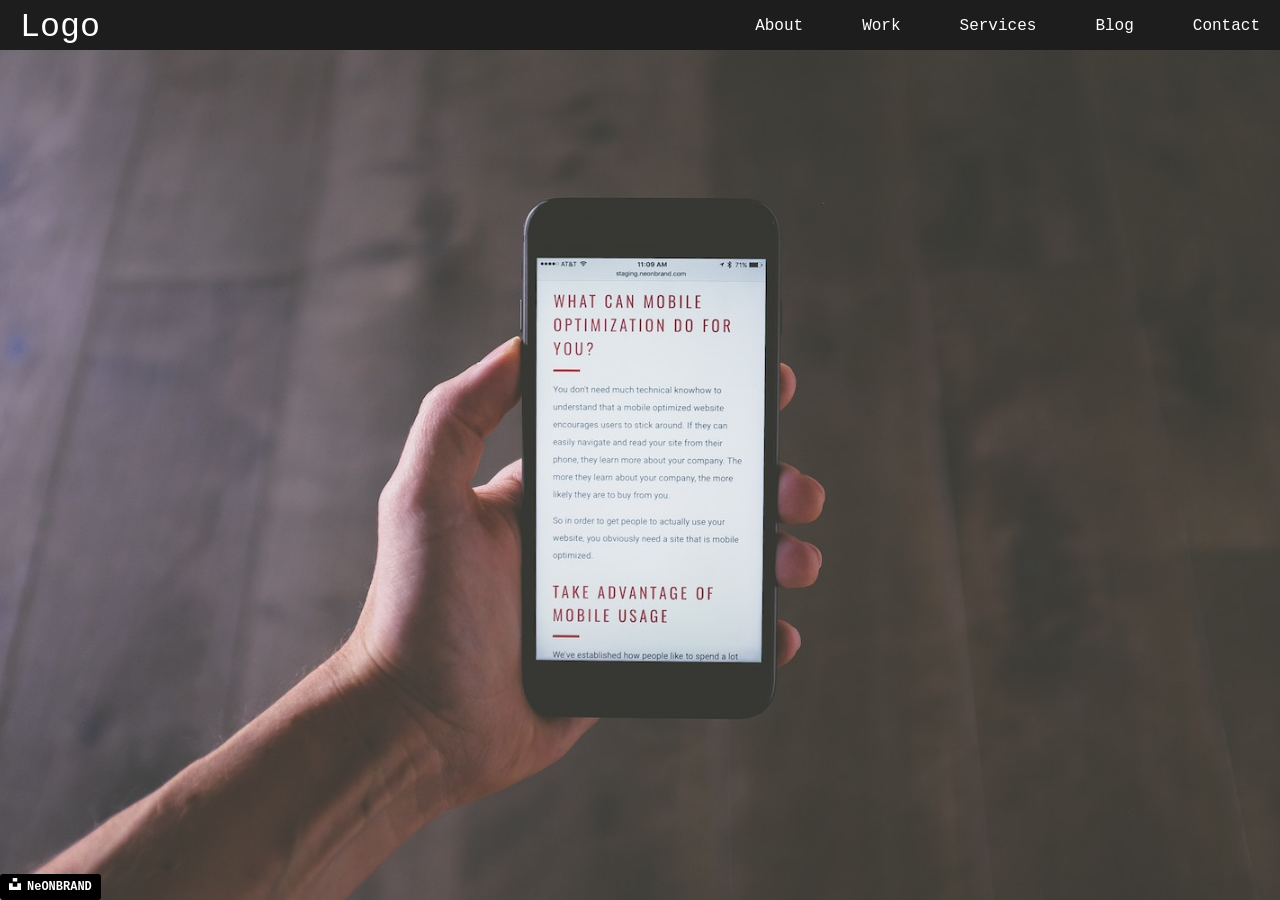
<file: Portfolio/index.html>
<!DOCTYPE html>
<html lang="en">
<head>
    <meta charset="UTF-8">
    <meta name="viewport" content="width=device-width, initial-scale=1.0">
    <meta http-equiv="X-UA-Compatible" content="ie=edge">
    <meta name="theme-color" content="#1D1D1D">
    <title>QV | Web Developer</title>
    <link rel="stylesheet" href="./css/general.css">
    <link rel="stylesheet" href="./css/menu.css">
    <link rel="stylesheet" href="./css/menu-icon.css">
    <link rel="stylesheet" href="./css/index.css">
</head>
<body>
    <h1 class="clearfix">Home Page</h1>
    <header>
        <nav>
            <div id="menu-icon" class="menu_container">
                <div class="bar1"></div>
                <div class="bar2"></div>
                <div class="bar3"></div>
            </div>
            <!--div id="menu-icon" class="menu_container">
                <img src="./assets/images/icons/Hamburger_White.svg"/>
            </div-->
            <div id="logo">
                <p class="logo"><a href="index.html">Logo</a></p>
            </div>
            <div id="menu-list">
                <ul>
                    <li><a href="about.html">About</a></li>
                    <li><a href="work.html">Work</a></li>
                    <li><a href="services.html">Services</a></li>
                    <li><a href="blog.html">Blog</a></li>
                    <li><a href="contact.html">Contact</a></li>
                </ul>
            </div>   
        </nav>
    </header>
    <div id="credits">
        <a style="position: absolute; bottom: 0;background-color:black;color:white;text-decoration:none;padding:4px 6px;font-family:-apple-system, BlinkMacSystemFont, San+Francisco, Helvetica+Neue, Helvetica, Ubuntu, Roboto, Noto, Segoe+UI, Arial, sans-serif;font-size:12px;font-weight:bold;line-height:1.2;display:inline-block;border-radius:3px" href="https://unsplash.com/@neonbrand?utm_medium=referral&amp;utm_campaign=photographer-credit&amp;utm_content=creditBadge" target="_blank" rel="noopener noreferrer" title="Download free do whatever you want high-resolution photos from NeONBRAND"><span style="display:inline-block;padding:2px 3px"><svg xmlns="http://www.w3.org/2000/svg" style="height:12px;width:auto;position:relative;vertical-align:middle;top:-2px;fill:white" viewBox="0 0 32 32"><title>unsplash-logo</title><path d="M10 9V0h12v9H10zm12 5h10v18H0V14h10v9h12v-9z"></path></svg></span><span style="display:inline-block;padding:2px 3px">NeONBRAND</span></a>
    </div>
    <script src="assets/libs/jquery-3.3.1.min.js"></script>
    <script src="./js/menuscripts.js"></script>
</body>

</html>
</file>
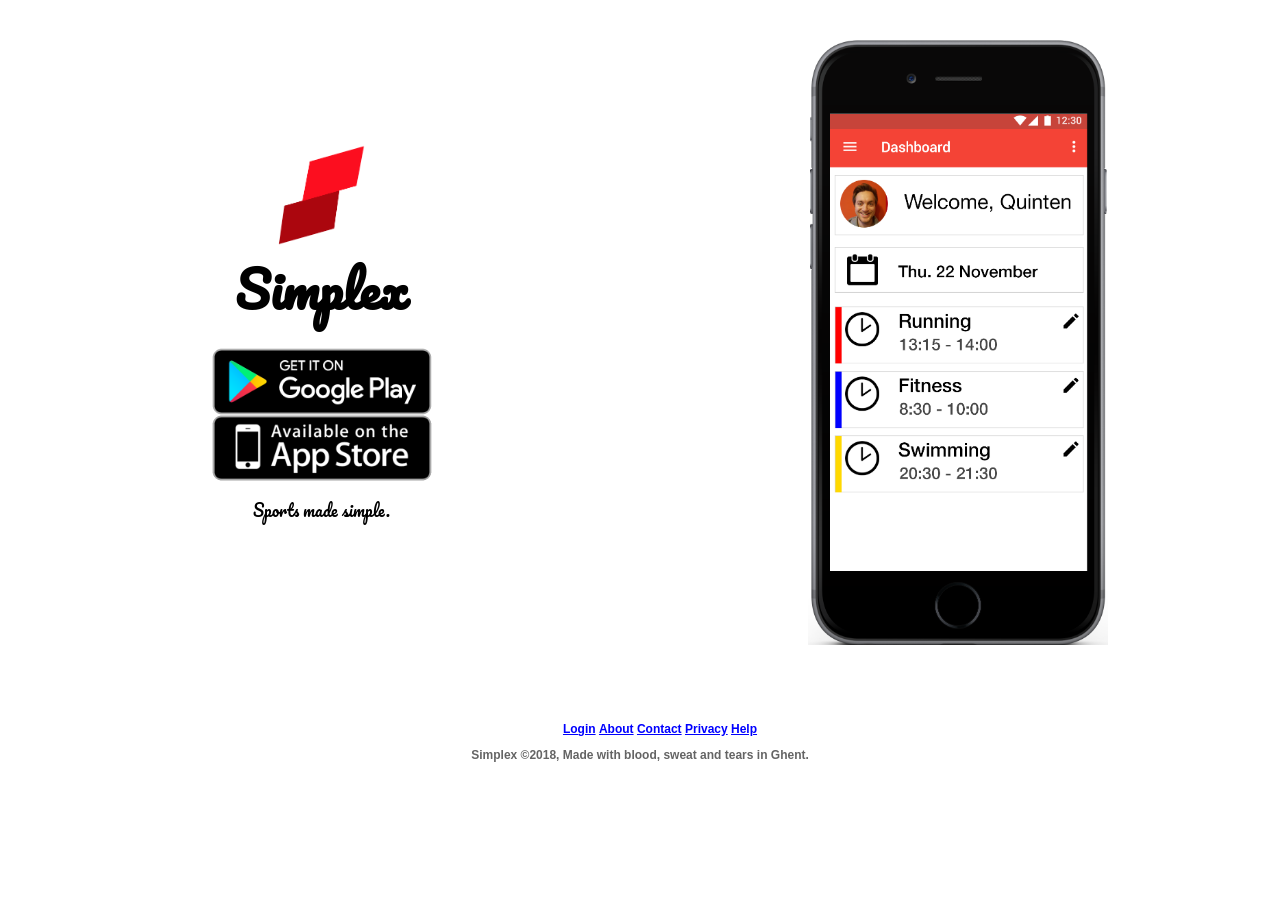
<file: SimplexSite/index.html>
<!DOCTYPE html>
<html lang="en">

    <head>
        <meta charset="UTF-8">
        <meta name="viewport" content="width=device-width, initial-scale=1.0">
        <meta http-equiv="X-UA-Compatible" content="ie=edge">
        <title>Simplex | Sportplanner</title>
        <link rel="stylesheet" type="text/css" href="css/index.css">
        <link href='https://fonts.googleapis.com/css?family=Pacifico' rel='stylesheet'>
    </head>

    <body>
        <div class="row">
            <div class="column left">
                <img class="SLogo" src="images/Logo-Simplex-2048.png" alt="Sportplanner App Logo">
                <h2>Simplex</h2>
                <a href="https://play.google.com/store/apps/category/SPORTS" style="text-decoration : none;">
                    <img class="Gplay" src="images/get on google play.png" alt="get on google play button"/>
                </a>
                <a href="https://itunes.apple.com/be/genre/ios-sport/id6004?l=nl&mt=8" style="text-decoration : none;">
                    <img class="AppStore" src="images/available on appstore.png" alt="get on google play button"/>
                </a>
                <p>Sports made simple.</p>
            </div>
            <div class="column right">
                <img src="images/Simplex Site Design.png" alt="iPhone Mockup of Simplex Sportplanner app Dashboard">
            </div>
        </div>
        <footer>
            <div class="footer">
                <div class="nav">
                    <ul>
                        <li>
                            <a href="Login.html">Login</a>
                        </li>
                        <li>
                            <a href="#">About</a>
                        </li>
                        <li>
                            <a href="#">Contact</a>
                        </li>
                        <li>
                            <a href="#">Privacy</a>
                        </li>
                        <li>
                            <a href="#">Help</a>
                        </li>
                    </ul>
                    <p>Simplex &copy;2018, Made with blood, sweat and tears in Ghent.</p>
                </div>
            </div>
        </footer>
    </body>

</html>
</file>
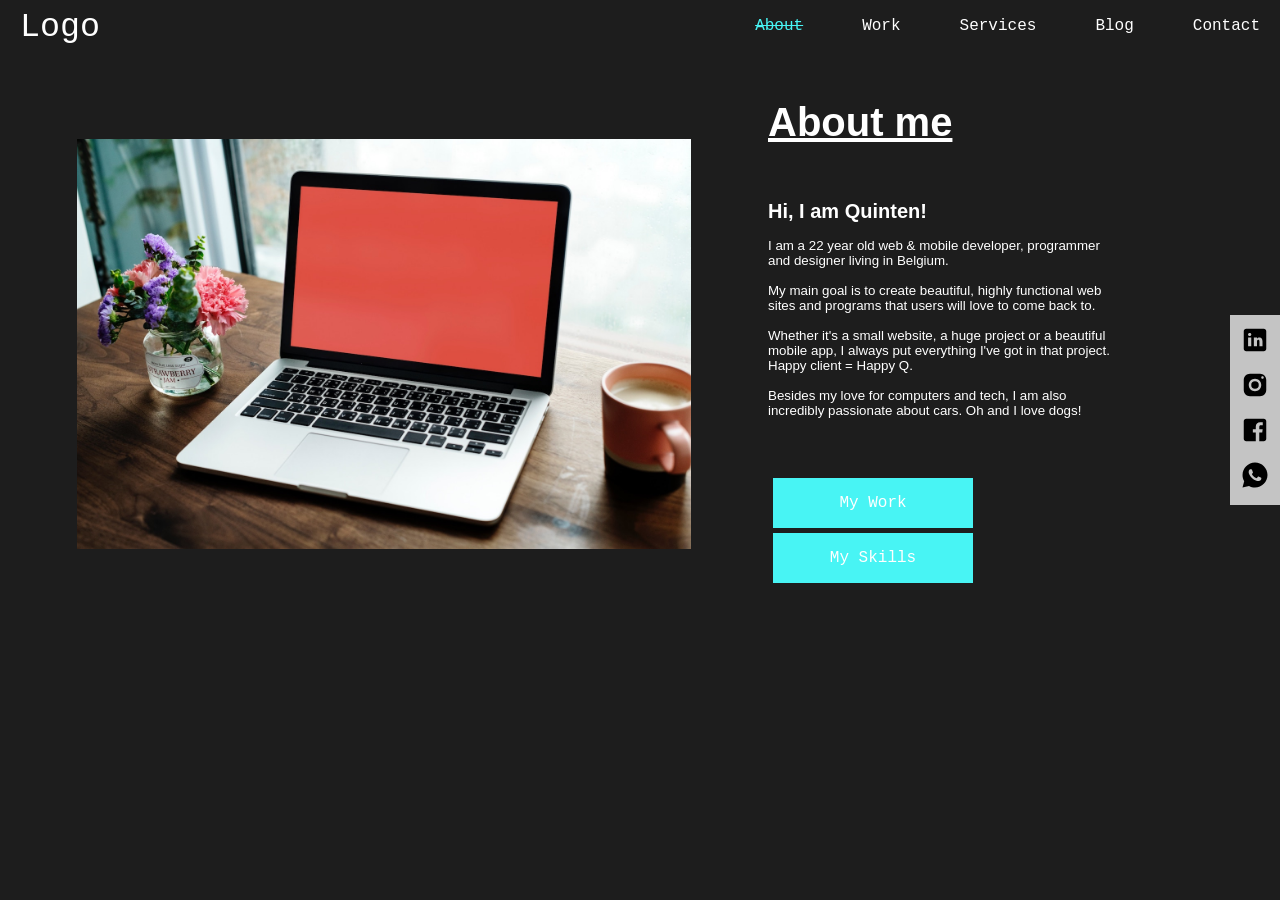
<file: Portfolio/about.html>
<!DOCTYPE html>
<html lang="en">
<head>
    <meta charset="UTF-8">
    <meta name="viewport" content="width=device-width, initial-scale=1.0">
    <meta http-equiv="X-UA-Compatible" content="ie=edge">
    <meta name="theme-color" content="#1D1D1D">
    <title>QV | About</title>
    <link rel="stylesheet" href="./css/general.css">
    <link rel="stylesheet" href="./css/menu.css">
    <link rel="stylesheet" href="./css/menu-icon.css">
    <link rel="stylesheet" href="./css/about.css">
    <link href="https://afeld.github.io/emoji-css/emoji.css" rel="stylesheet">
</head>
<body>
    <h1 class="clearfix">About Page</h1>
    <header>
        <nav>
            <div id="menu-icon" class="menu_container">
                <div class="bar1"></div>
                <div class="bar2"></div>
                <div class="bar3"></div>
            </div>
            <div id="logo">
                <p class="logo"><a href="index.html">Logo</a></p>
            </div>
            <div id="menu-list">
                <ul>
                    <li><a href="#" class="selected">About</a></li>
                    <li><a href="work.html">Work</a></li>
                    <li><a href="services.html">Services</a></li>
                    <li><a href="blog.html">Blog</a></li>
                    <li><a href="contact.html">Contact</a></li>
                </ul>
            </div>   
        </nav>
    </header>
    <div id="content-wrapper">
        <div class="col col-complementary image-wrapper">
            <!-- Use 4:3 Image 4 height:3 width-->
            <img src="./assets/images/rawpixel-623447-unsplash.jpg" alt="Handsome guy with leather jacket and sunglasses on a rooftop. Thanks to Tyler Nix from Unsplash">
        </div>
        <div id="col col-main">
            <div id="about">
                <div id="aboutContent">
                    <h2>About me</h2>
                    <h3>Hi, I am Quinten!</h3>
                    <p>
                        I am a 22 year old web &amp; mobile developer, programmer and designer living in Belgium.
                    </p>
                    <p>
                        My main goal is to create beautiful, highly functional web sites 
                        and programs that users will love to come back to.
                    </p>
                    <p>
                        Whether it's a small website, a huge project or a beautiful mobile app, 
                        I always put everything I've got in that project.
                        Happy client = Happy Q.
                    </p>
                    <p>
                        Besides my love for computers and tech, I am also incredibly passionate about cars.
                        Oh and I love dogs! <i class="em em-dog2"></i>
                    </p>
                </div>
                <div class="buttons">
                    <div class="button">
                        <a href="work.html"><p>My Work</p></a>
                    </div>
                    <div class="button">
                        <a href="skills.html"><p>My Skills</p></a>
                    </div>
                </div>
            </div>
        </div>
    </div>
    <div class="side-social">
        <ul>
            <li><a href="https://www.linkedin.com/in/quinten-verniers/"><img src="./assets/images/icons/icons8-linkedin.svg" alt="Black LinkedIn Icon"/></a></li>
            <li><a href="https://www.instagram.com/quintenverniers/"><img src="./assets/images/icons/icons8-instagram.svg" alt="Black Instagram Icon"/></a></li>
            <li><a href="https://www.facebook.com/quinten.verniers"><img src="./assets/images/icons/icons8-facebook.svg" alt="Black Facebook Icon"/></a></li>
            <li><a href="https://wa.me/32478092522"><img src="./assets/images/icons/icons8-whatsapp.svg" alt="Black LinkedIn Icon"/></a></li>
        </ul>
    </div>
    <script src="assets/libs/jquery-3.3.1.min.js"></script>
    <script src="./js/menuscripts.js"></script>
</body>
</html>
</file>
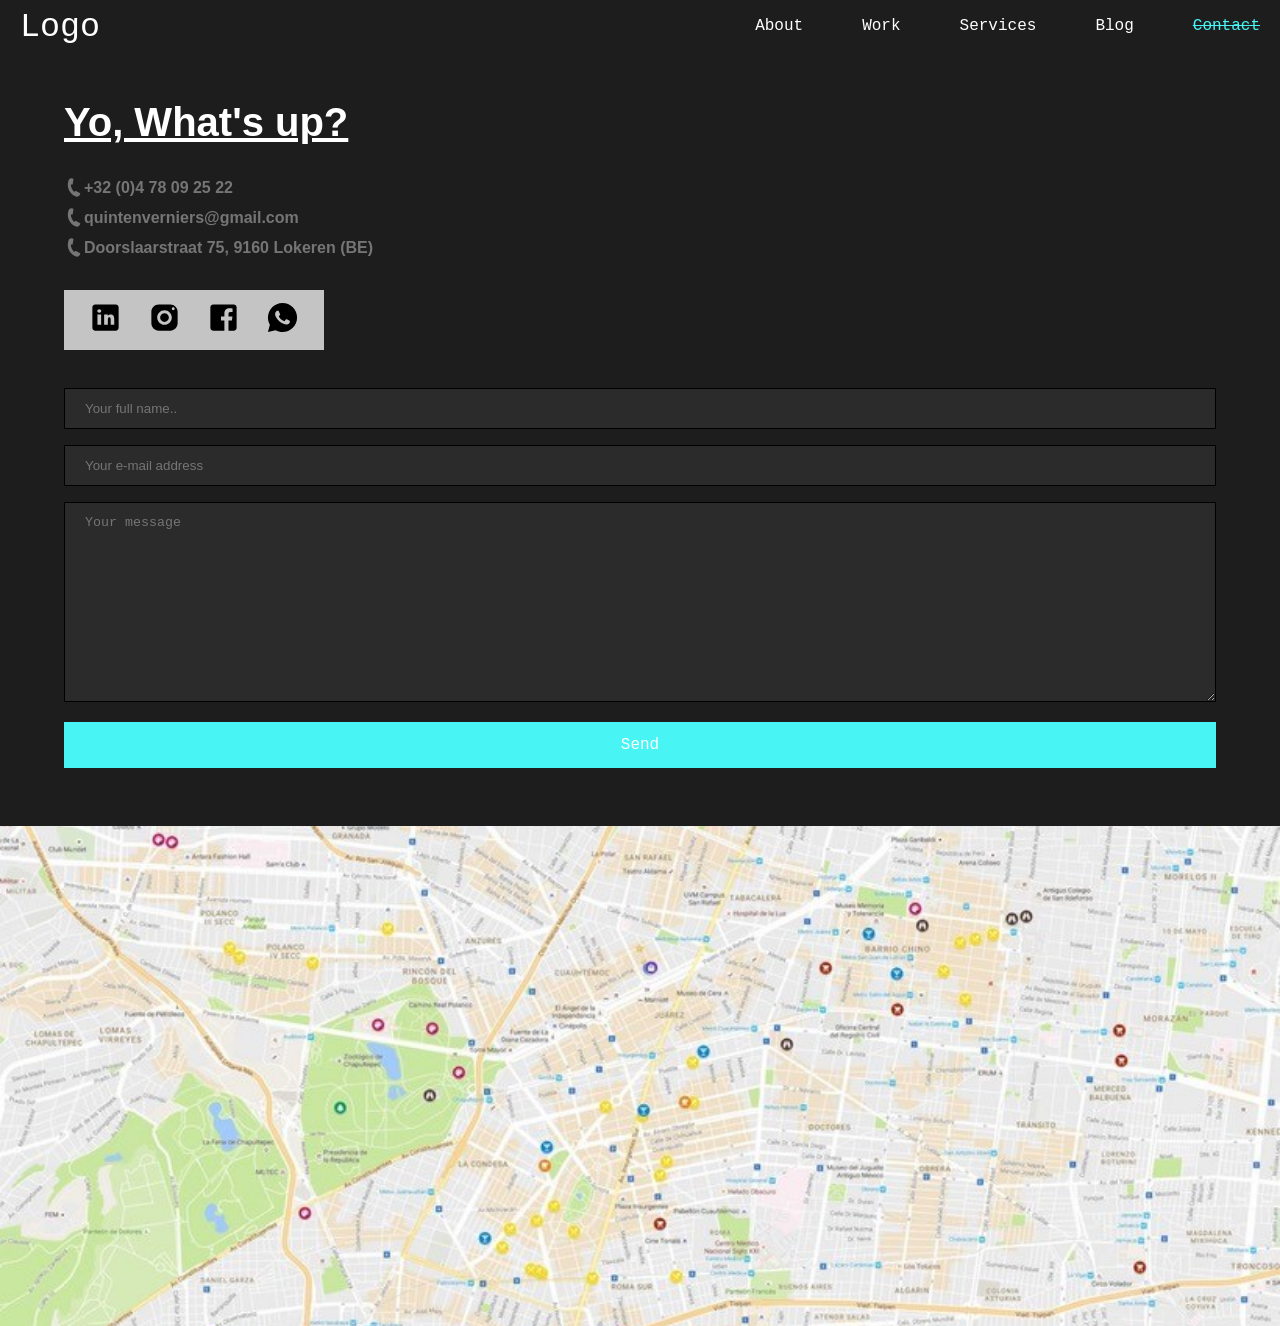
<file: Portfolio/contact.html>
<!DOCTYPE html>
<html lang="en">
<head>
    <meta charset="UTF-8">
    <meta name="viewport" content="width=device-width, initial-scale=1.0">
    <meta http-equiv="X-UA-Compatible" content="ie=edge">
    <meta name="theme-color" content="#1D1D1D">
    <title>QV | Contact</title>
    <link rel="stylesheet" href="./css/general.css">
    <link rel="stylesheet" href="./css/menu.css">
    <link rel="stylesheet" href="./css/menu-icon.css">
    <link rel="stylesheet" href="./css/contact.css">
</head>
<body>
    <h1 class="clearfix">Contact Page</h1>
    <header>
        <nav>
            <div id="menu-icon" class="menu_container">
                <div class="bar1"></div>
                <div class="bar2"></div>
                <div class="bar3"></div>
            </div>
            <div id="logo">
                <p class="logo"><a href="index.html">Logo</a></p>
            </div>
            <div id="menu-list">
                <ul>
                    <li><a href="about.html">About</a></li>
                    <li><a href="work.html">Work</a></li>
                    <li><a href="services.html">Services</a></li>
                    <li><a href="blog.html">Blog</a></li>
                    <li><a href="contact.html"  class="selected">Contact</a></li>
                </ul>
            </div>   
        </nav>
    </header>
    <div id="content">
        <div id="wrapper">
            <h2>Yo, What's up?</h2>
            <div id="info">
                <div class="item">
                    <img src="./assets/images/icons/Phone-Icon-01.svg"/>
                    <p>+32 (0)4 78 09 25 22</p>
                </div>
                <div class="item">
                    <img src="./assets/images/icons/Phone-Icon-01.svg"/>
                    <p>quintenverniers@gmail.com</p>
                </div>
                <div class="item">
                    <img src="./assets/images/icons/Phone-Icon-01.svg"/>
                    <p>Doorslaarstraat 75, 9160 Lokeren (BE)</p>
                </div>
                <div class="side-social">
                    <ul>
                        <li><a href="https://www.linkedin.com/in/quinten-verniers/"><img src="./assets/images/icons/icons8-linkedin.svg" alt="Black LinkedIn Icon"/></a></li>
                        <li><a href="https://www.instagram.com/quintenverniers/"><img src="./assets/images/icons/icons8-instagram.svg" alt="Black Instagram Icon"/></a></li>
                        <li><a href="https://www.facebook.com/quinten.verniers"><img src="./assets/images/icons/icons8-facebook.svg" alt="Black Facebook Icon"/></a></li>
                        <li><a href="https://wa.me/32478092522"><img src="./assets/images/icons/icons8-whatsapp.svg" alt="Black LinkedIn Icon"/></a></li>
                    </ul>
                </div>
            </div>
            
            <div id="form">
                <form action="action_page.php">
                    <input type="text" id="name" name="fullname" placeholder="Your full name..">
                    <input type="text" id="email" name="email" placeholder="Your e-mail address">
                    <textarea id="subject" name="message" placeholder="Your message" style="height:200px"></textarea>
                    <input type="submit" value="Send">
                  </form>
            </div>
        </div>
        <div class="map"></div>
    </div>
    <script src="assets/libs/jquery-3.3.1.min.js"></script>
    <script src="./js/menuscripts.js"></script>
</body>

</html>
</file>
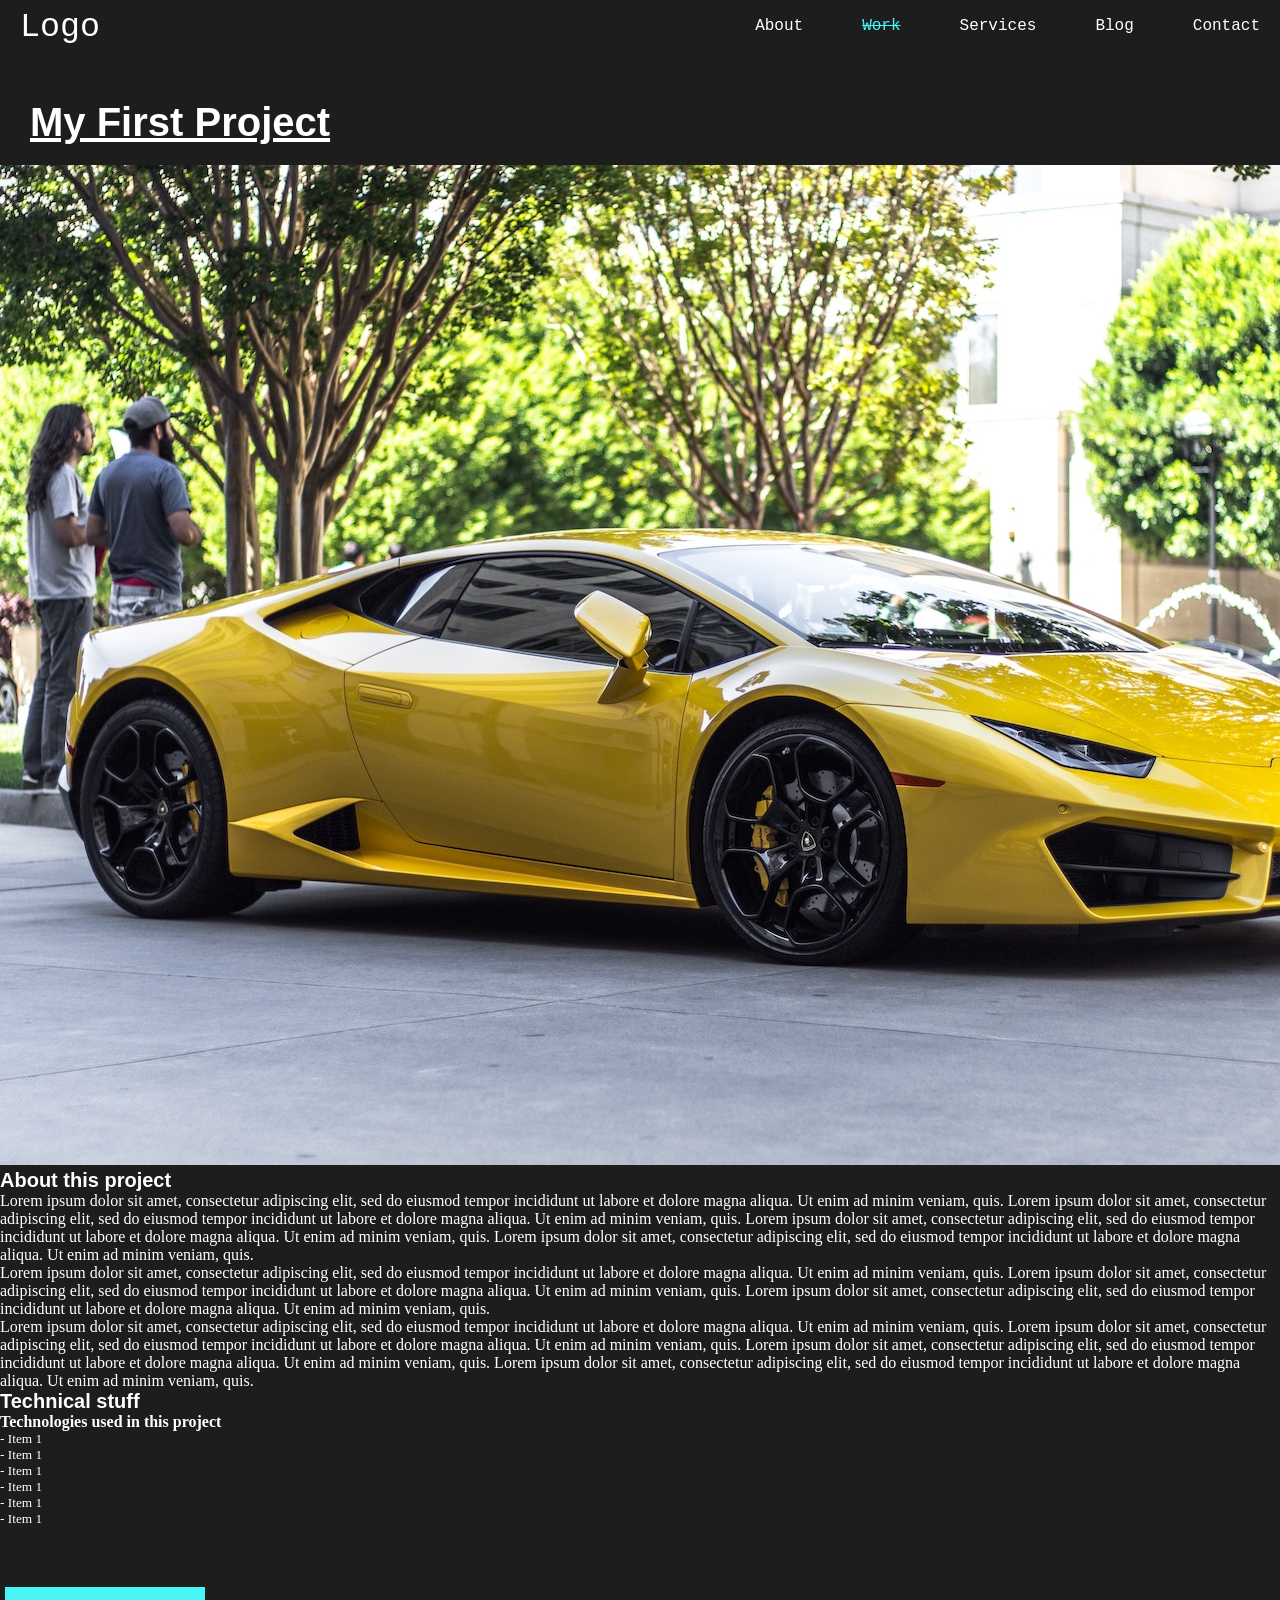
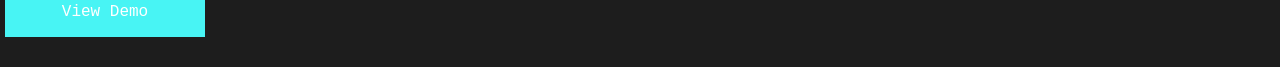
<file: Portfolio/project-test.html>
<!DOCTYPE html>
<html lang="en">
<head>
    <meta charset="UTF-8">
    <meta name="viewport" content="width=device-width, initial-scale=1.0">
    <meta http-equiv="X-UA-Compatible" content="ie=edge">
    <meta name="theme-color" content="#1D1D1D">
    <title>QV | Project</title>
    <link rel="stylesheet" href="./css/general.css">
    <link rel="stylesheet" href="./css/menu.css">
    <link rel="stylesheet" href="./css/menu-icon.css">
    <link rel="stylesheet" href="./css/project.css">
    <link rel="stylesheet" href="./assets/libs/owl.carousel.min.css">
    <link rel="stylesheet" href="./assets/libs/owl.theme.default.css">
</head>
<body>
    <h1 class="clearfix">Project Page</h1>
    <header>
        <nav>
            <div id="menu-icon" class="menu_container">
                <div class="bar1"></div>
                <div class="bar2"></div>
                <div class="bar3"></div>
            </div>
            <div id="logo">
                <p class="logo"><a href="index.html">Logo</a></p>
            </div>
            <div id="menu-list">
                <ul>
                    <li><a href="about.html">About</a></li>
                    <li><a href="work.html" class="selected">Work</a></li>
                    <li><a href="services.html">Services</a></li>
                    <li><a href="blog.html">Blog</a></li>
                    <li><a href="contact.html">Contact</a></li>
                </ul>
            </div>   
        </nav>
    </header>
    <div id="content">
        <div class="thumbnail">
            <h2>My First Project</h2>
            <div class="slide_images">
                <div class=".owl-carousel">
                    <img src="assets/images/work/dhiva-krishna-463042-unsplash.jpg" alt="Yellow Lamborghini Supercar"/>
                    <!--img src="assets/images/work/dhiva-krishna-463042-unsplash.jpg" alt="Yellow Lamborghini Supercar"/>
                    <img src="assets/images/work/dhiva-krishna-463042-unsplash.jpg" alt="Yellow Lamborghini Supercar"/>
                    <img src="assets/images/work/dhiva-krishna-463042-unsplash.jpg" alt="Yellow Lamborghini Supercar"/-->
                </div>
            </div>
        </div>
        <div class="description">
            <div class="about_project">
                <h3>About this project</h3>
                <p>
                    Lorem ipsum dolor sit amet, consectetur adipiscing elit, 
                    sed do eiusmod tempor incididunt ut labore et dolore magna aliqua. 
                    Ut enim ad minim veniam, quis. 

                    Lorem ipsum dolor sit amet, consectetur adipiscing elit, 
                    sed do eiusmod tempor incididunt ut labore et dolore magna aliqua. 
                    Ut enim ad minim veniam, quis.
                    Lorem ipsum dolor sit amet, consectetur adipiscing elit, 
                    sed do eiusmod tempor incididunt ut labore et dolore magna aliqua. 
                    Ut enim ad minim veniam, quis. 

                    Lorem ipsum dolor sit amet, consectetur adipiscing elit, 
                    sed do eiusmod tempor incididunt ut labore et dolore magna aliqua. 
                    Ut enim ad minim veniam, quis.
                </p>
                <p>
                    Lorem ipsum dolor sit amet, consectetur adipiscing elit, 
                    sed do eiusmod tempor incididunt ut labore et dolore magna aliqua. 
                    Ut enim ad minim veniam, quis. 

                    Lorem ipsum dolor sit amet, consectetur adipiscing elit, 
                    sed do eiusmod tempor incididunt ut labore et dolore magna aliqua. 
                    Ut enim ad minim veniam, quis.
                    Lorem ipsum dolor sit amet, consectetur adipiscing elit, 
                    sed do eiusmod tempor incididunt ut labore et dolore magna aliqua. 
                    Ut enim ad minim veniam, quis.
                </p>
                <p>
                    Lorem ipsum dolor sit amet, consectetur adipiscing elit, 
                    sed do eiusmod tempor incididunt ut labore et dolore magna aliqua. 
                    Ut enim ad minim veniam, quis. 

                    Lorem ipsum dolor sit amet, consectetur adipiscing elit, 
                    sed do eiusmod tempor incididunt ut labore et dolore magna aliqua. 
                    Ut enim ad minim veniam, quis.
                    Lorem ipsum dolor sit amet, consectetur adipiscing elit, 
                    sed do eiusmod tempor incididunt ut labore et dolore magna aliqua. 
                    Ut enim ad minim veniam, quis. 

                    Lorem ipsum dolor sit amet, consectetur adipiscing elit, 
                    sed do eiusmod tempor incididunt ut labore et dolore magna aliqua. 
                    Ut enim ad minim veniam, quis.
                </p>
            </div>
            <div class="tech_project">
                <h3>Technical stuff</h3>
                <h4>Technologies used in this project</h4>
                <ul>
                    <li>- Item 1</li>
                    <li>- Item 1</li>
                    <li>- Item 1</li>
                    <li>- Item 1</li>
                    <li>- Item 1</li>
                    <li>- Item 1</li>
                </ul>
            </div>
            <div class="buttons">
                <div class="button">
                    <p><a href="#">View Demo</a></p>
                </div>
            </div>
        </div>
    </div>
    <script src="assets/libs/jquery-3.3.1.min.js"></script>
    <script src="./js/menuscripts.js"></script>
    <script src="assets/libs/owl.carousel.min.js"></script>
</body>
</html>
</file>
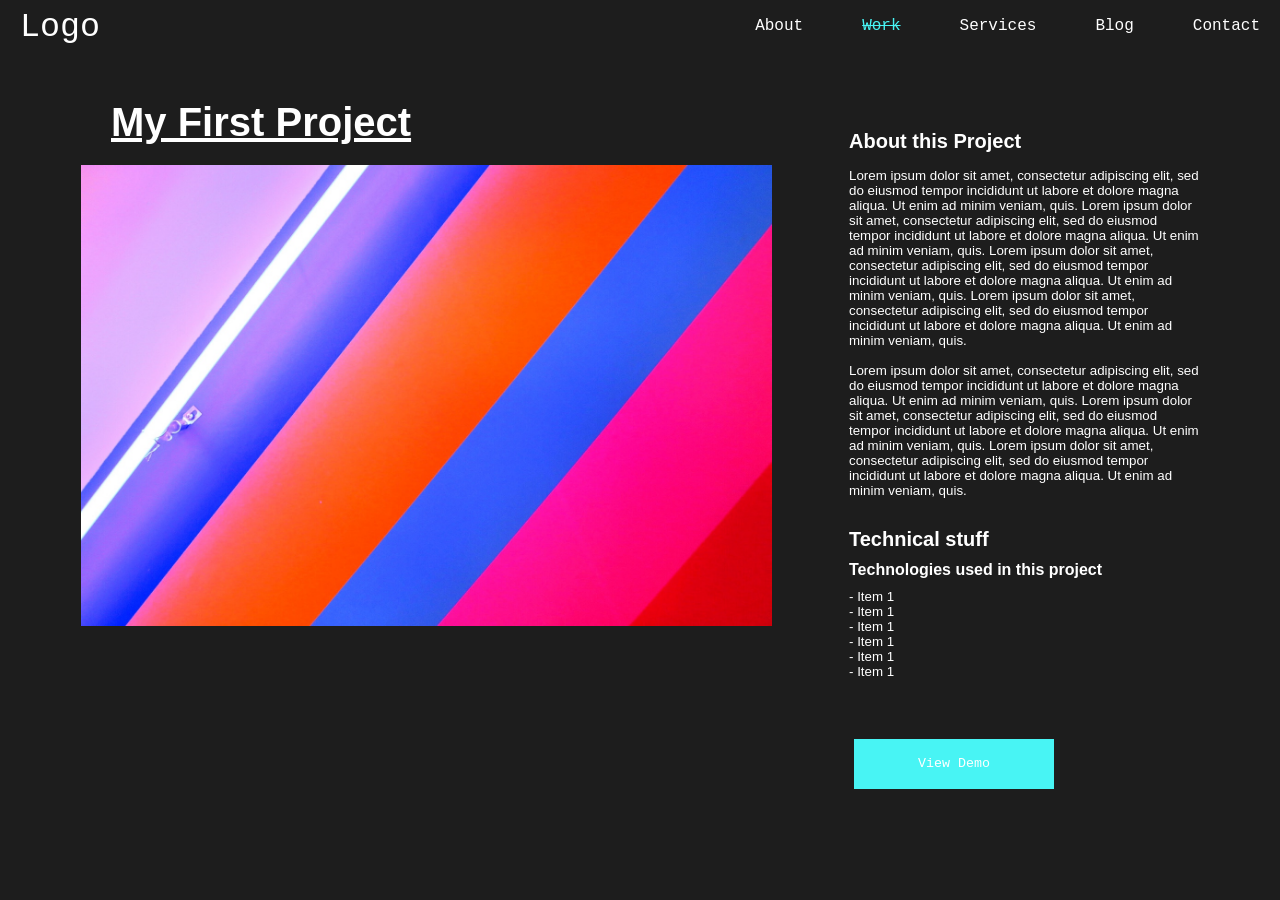
<file: Portfolio/project.html>
<!DOCTYPE html>
<html lang="en">

<head>
    <meta charset="UTF-8">
    <meta name="viewport" content="width=device-width, initial-scale=1.0">
    <meta http-equiv="X-UA-Compatible" content="ie=edge">
    <meta name="theme-color" content="#1D1D1D">
    <title>QV | About</title>
    <link rel="stylesheet" href="./css/general.css">
    <link rel="stylesheet" href="./css/menu.css">
    <link rel="stylesheet" href="./css/menu-icon.css">
    <link rel="stylesheet" href="./css/project.css">
    <link href="https://afeld.github.io/emoji-css/emoji.css" rel="stylesheet">
</head>

<body>
    <h1 class="clearfix">Project Page</h1>
    <header>
        <nav>
            <div id="menu-icon" class="menu_container">
                <div class="bar1"></div>
                <div class="bar2"></div>
                <div class="bar3"></div>
            </div>
            <div id="logo">
                <p class="logo"><a href="index.html">Logo</a></p>
            </div>
            <div id="menu-list">
                <ul>
                    <li><a href="about.html">About</a></li>
                    <li><a href="work.html" class="selected">Work</a></li>
                    <li><a href="services.html">Services</a></li>
                    <li><a href="blog.html">Blog</a></li>
                    <li><a href="contact.html">Contact</a></li>
                </ul>
            </div>
        </nav>
    </header>
    <div id="content">
        <div id="wrapper">
            <div class="col col-complementary image-wrapper">
                <h2>My First Project</h2>
                <img src="./assets/images/work/joshua-coleman-640148-unsplash.jpg" alt="Handsome guy with leather jacket and sunglasses on a rooftop. Thanks to Tyler Nix from Unsplash">
            </div>
            <div id="col col-main">
                <div id="description">
                    <div id="aboutContent">
                        <h3>About this Project</h3>
                        <p>
                            Lorem ipsum dolor sit amet, consectetur adipiscing elit,
                            sed do eiusmod tempor incididunt ut labore et dolore magna aliqua.
                            Ut enim ad minim veniam, quis.

                            Lorem ipsum dolor sit amet, consectetur adipiscing elit,
                            sed do eiusmod tempor incididunt ut labore et dolore magna aliqua.
                            Ut enim ad minim veniam, quis.
                            Lorem ipsum dolor sit amet, consectetur adipiscing elit,
                            sed do eiusmod tempor incididunt ut labore et dolore magna aliqua.
                            Ut enim ad minim veniam, quis.

                            Lorem ipsum dolor sit amet, consectetur adipiscing elit,
                            sed do eiusmod tempor incididunt ut labore et dolore magna aliqua.
                            Ut enim ad minim veniam, quis.
                        </p>
                        <p>
                            Lorem ipsum dolor sit amet, consectetur adipiscing elit,
                            sed do eiusmod tempor incididunt ut labore et dolore magna aliqua.
                            Ut enim ad minim veniam, quis.

                            Lorem ipsum dolor sit amet, consectetur adipiscing elit,
                            sed do eiusmod tempor incididunt ut labore et dolore magna aliqua.
                            Ut enim ad minim veniam, quis.
                            Lorem ipsum dolor sit amet, consectetur adipiscing elit,
                            sed do eiusmod tempor incididunt ut labore et dolore magna aliqua.
                            Ut enim ad minim veniam, quis.
                        </p>
                    </div>
                    <div class="tech_project">
                        <h3>Technical stuff</h3>
                        <h4>Technologies used in this project</h4>
                        <ul>
                            <li>- Item 1</li>
                            <li>- Item 1</li>
                            <li>- Item 1</li>
                            <li>- Item 1</li>
                            <li>- Item 1</li>
                            <li>- Item 1</li>
                        </ul>
                    </div>
                    <div class="buttons">
                        <div class="button">
                            <p><a href="#">View Demo</a></p>
                        </div>
                    </div>
                </div>
            </div>
        </div>
    </div>
    <script src="assets/libs/jquery-3.3.1.min.js"></script>
    <script src="./js/menuscripts.js"></script>
</body>

</html>
</file>
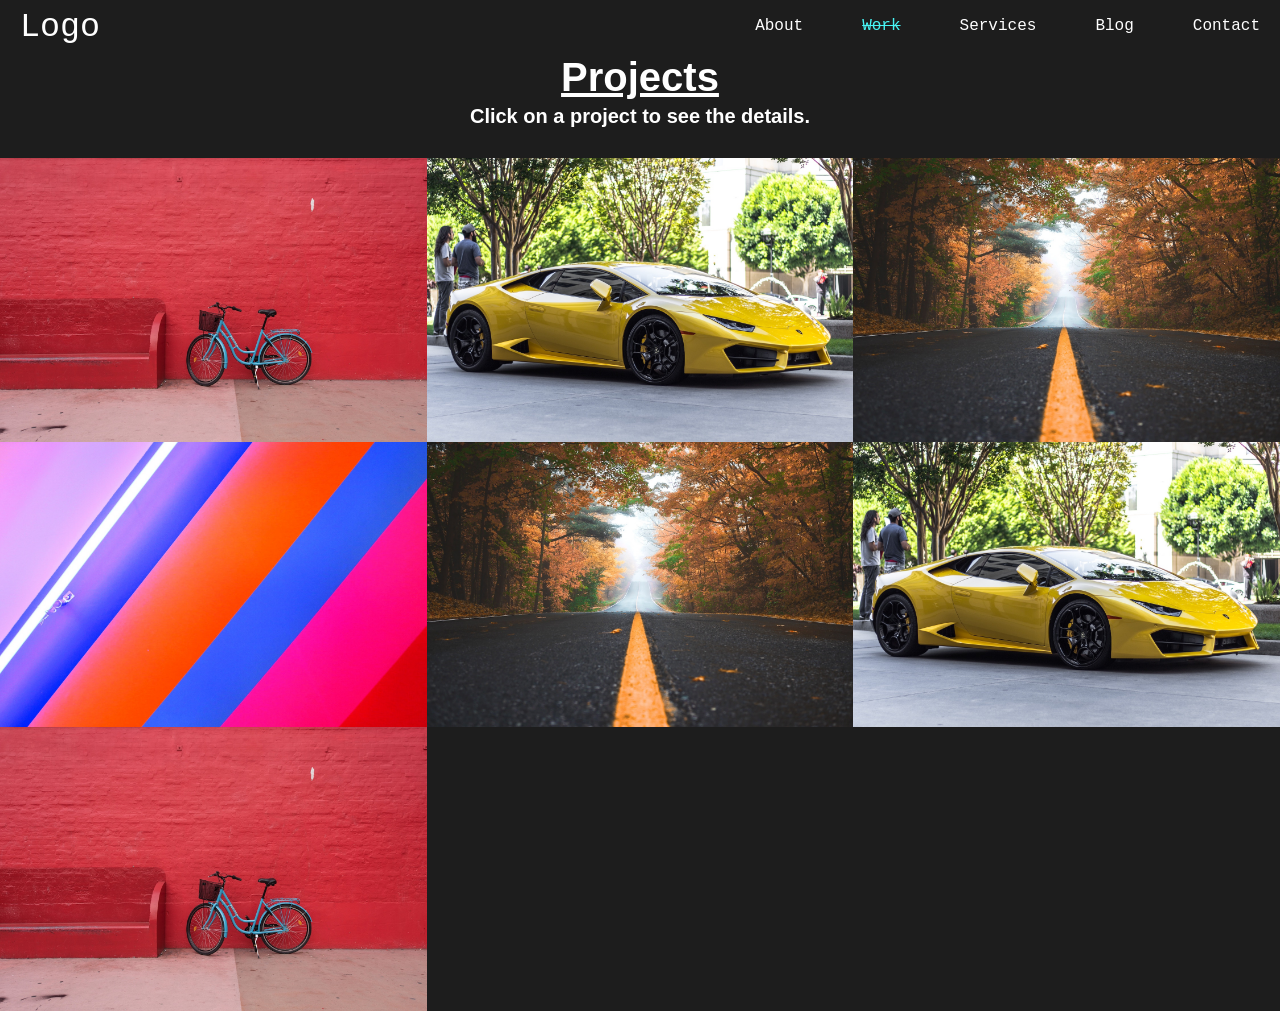
<file: Portfolio/work.html>
<!DOCTYPE html>
<html lang="en">
<head>
    <meta charset="UTF-8">
    <meta name="viewport" content="width=device-width, initial-scale=1.0">
    <meta http-equiv="X-UA-Compatible" content="ie=edge">
    <meta name="theme-color" content="#1D1D1D">
    <title>QV | Projects</title>
    <link rel="stylesheet" href="./css/general.css">
    <link rel="stylesheet" href="./css/menu.css">
    <link rel="stylesheet" href="./css/menu-icon.css">
    <link rel="stylesheet" href="./css/work.css">
</head>
<body>
    <h1 class="clearfix">Projects page</h1>
    <header>
        <nav>
            <div id="menu-icon" class="menu_container">
                <div class="bar1"></div>
                <div class="bar2"></div>
                <div class="bar3"></div>
            </div>
            <div id="logo">
                <p class="logo"><a href="index.html">Logo</a></p>
            </div>
            <div id="menu-list">
                <ul>
                    <li><a href="about.html" >About</a></li>
                    <li><a href="work.html" class="selected">Work</a></li>
                    <li><a href="services.html">Services</a></li>
                    <li><a href="blog.html">Blog</a></li>
                    <li><a href="contact.html">Contact</a></li>
                </ul>
            </div>   
        </nav>
    </header>
    <div id="content">
        <div id="content_header">
            <h2>Projects</h2>
            <h3>Click on a project to see the details.</h3>
        </div>
        <div id="projects">
            <div class="column">
                <a href="project.html">
                    <img src="./assets/images/work/christian-stahl-323329-unsplash.jpg"/>
                </a>
            </div>
            <div class="column">
                <a href="project.html">
                    <img src="./assets/images/work/dhiva-krishna-463042-unsplash.jpg"/>
                </a>
            </div>
            <div class="column">
                <a href="project.html">
                    <img src="./assets/images/work/patrick-tomasso-151382-unsplash.jpg"/>
                </a>
            </div>
            <div class="column" >
                <a href="project.html">
                    <img src="./assets/images/work/joshua-coleman-640148-unsplash.jpg"/>
                </a>
            </div>
            <div class="column">
                <a href="project.html">
                    <img src="./assets/images/work/patrick-tomasso-151382-unsplash.jpg"/>
                </a>
            </div>
            <div class="column" >
                <a href="project.html">
                    <img src="./assets/images/work/dhiva-krishna-463042-unsplash.jpg"/>
                </a>
            </div>
            <div class="column">
                <a href="project.html">
                    <img src="./assets/images/work/christian-stahl-323329-unsplash.jpg"/>
                </a>
            </div>
        </div>
    </div>
    <script src="assets/libs/jquery-3.3.1.min.js"></script>
    <script src="./js/menuscripts.js"></script>
</body>
</html>
</file>
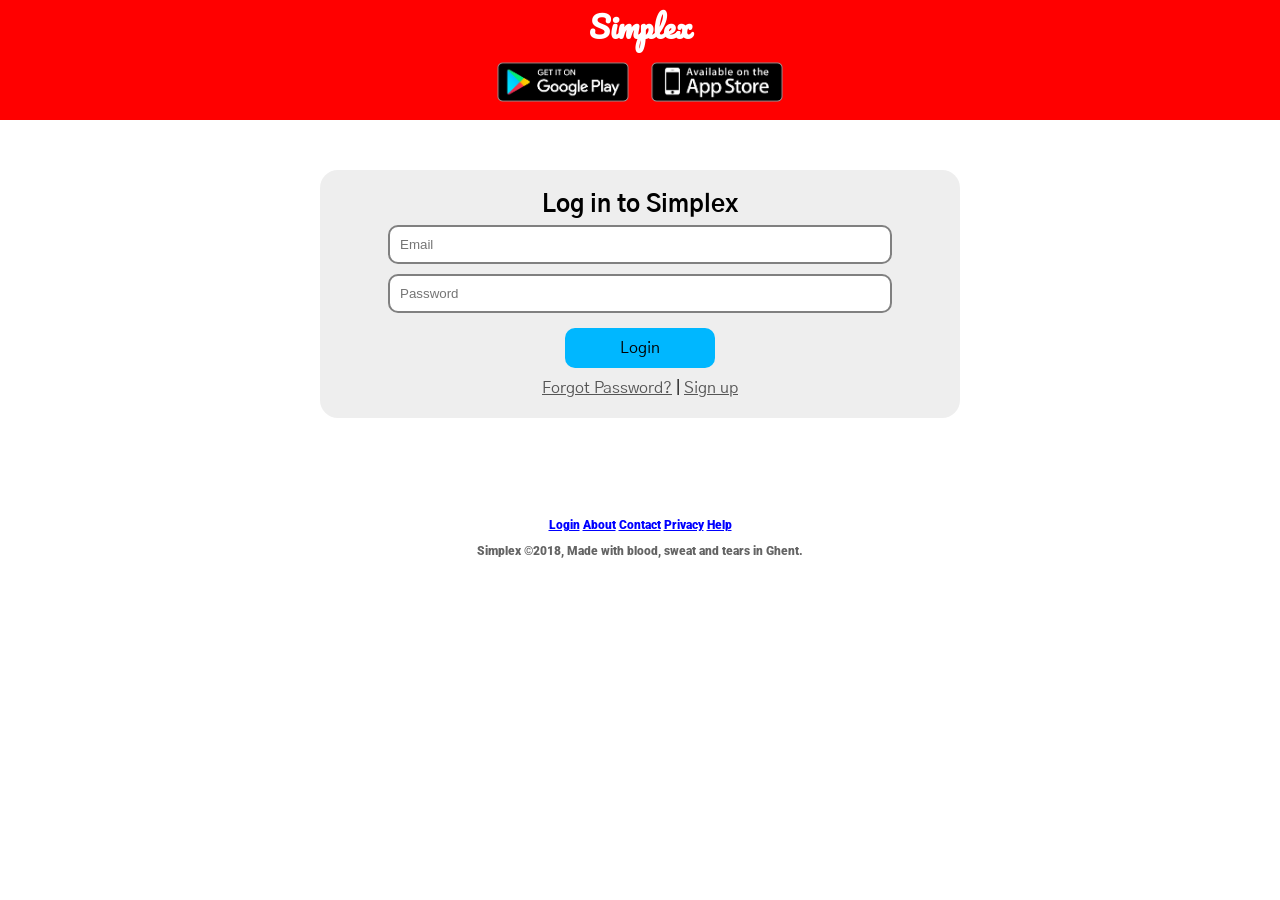
<file: SimplexSite/Login.html>
<!DOCTYPE html>
<html lang="en">
    <head>
        <meta charset="UTF-8">
        <meta name="viewport" content="width=device-width, initial-scale=1.0">
        <meta http-equiv="X-UA-Compatible" content="ie=edge">
        <title>Login to Simplex</title>
        <link href='https://fonts.googleapis.com/css?family=Pacifico' rel='stylesheet'>
        <link href="https://fonts.googleapis.com/css?family=Gothic+A1|Open+Sans|Roboto|Roboto+Condensed" rel="stylesheet">
        <link rel="stylesheet" href="./css/login.css">
    </head>
    <body>
        <div class="header">
            <div class="headerContent">
                <h1>
                    <a href="index.html" style="text-decoration: none; color: white;">Simplex</a>
                </h1>
                <a href="https://play.google.com/store/apps/category/SPORTS" style="text-decoration : none;">
                    <img class="Gplay" src="images/get on google play.png" alt="get on google play button"/>
                </a>
                <a href="https://itunes.apple.com/be/genre/ios-sport/id6004?l=nl&mt=8" style="text-decoration : none;">
                    <img class="AppStore" src="images/available on appstore.png" alt="get on google play button"/>
                </a>
            </div>
        </div>
        <div class="container">
            <div class="login">
                <form>
                    <ul class="flex-outer">
                        <h2>Log in to Simplex</h3>
                        <li>
                            <input type="email" name="email" placeholder="Email">
                        </li>
                        <li>
                            <input type="password" name="password" placeholder="Password">
                        </li>
                    </ul>
                </form>
                <div class="submitContainer">
                    <div class="submitButton">
                        <p>Login</p>
                    </div>
                    <div class="extraFunctions">
                        <p>
                            <a href="">Forgot Password?</a>
                            |
                            <a href="Register.html">
                                Sign up</a>
                        </p>
                    </div>
                </div>
            </div>
            <footer>
                <div class="footer">
                    <div class="nav">
                        <ul>
                            <li>
                                <a href="Login.html">Login</a>
                            </li>
                            <li>
                                <a href="#">About</a>
                            </li>
                            <li>
                                <a href="#">Contact</a>
                            </li>
                            <li>
                                <a href="#">Privacy</a>
                            </li>
                            <li>
                                <a href="#">Help</a>
                            </li>
                        </ul>
                        <p>Simplex &copy;2018, Made with blood, sweat and tears in Ghent.</p>
                    </div>
                </div>
            </footer>
        </div>
    </body>
</html>
</file>
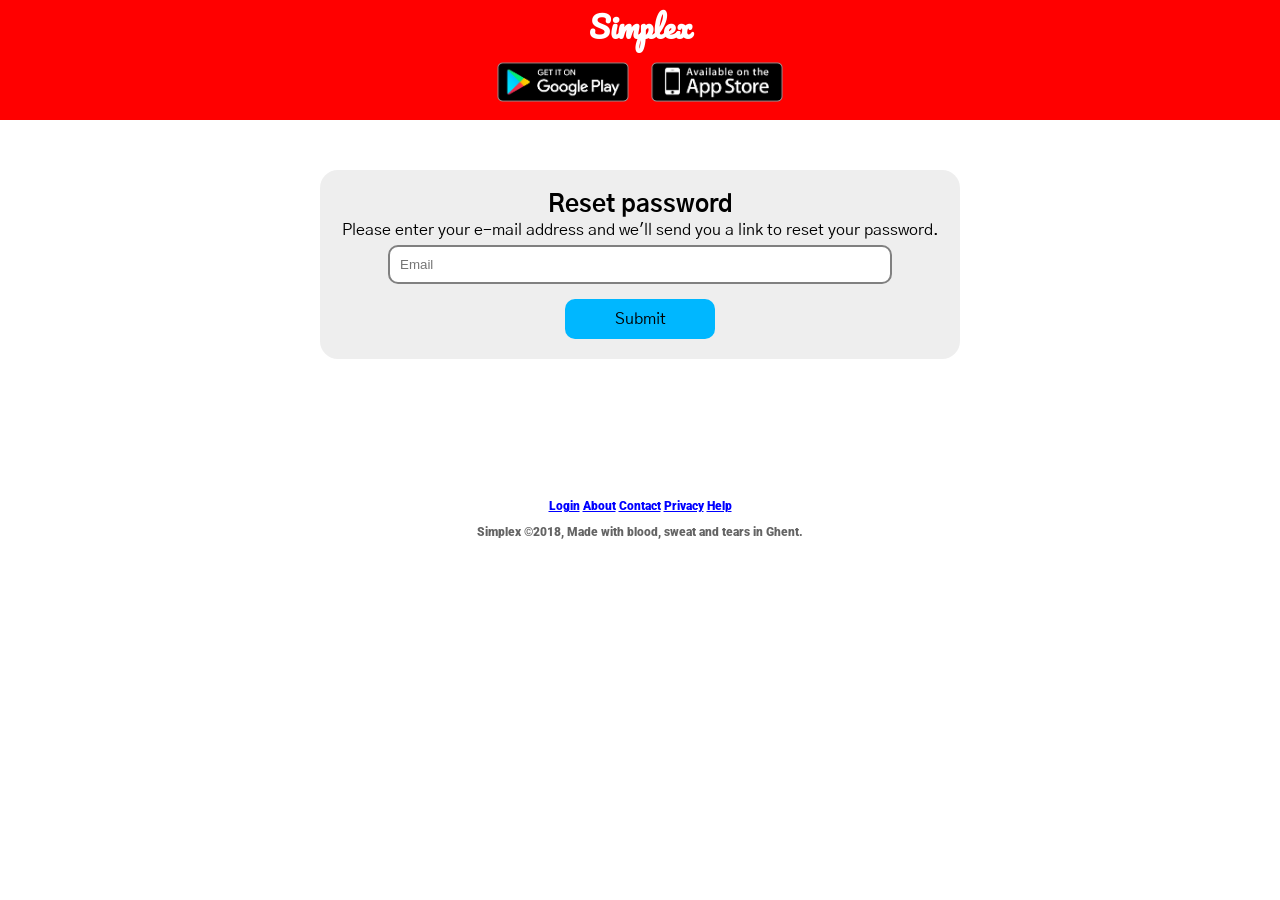
<file: SimplexSite/RecoverPassword.html>
<!DOCTYPE html>
<html lang="en">
    <head>
        <meta charset="UTF-8">
        <meta name="viewport" content="width=device-width, initial-scale=1.0">
        <meta http-equiv="X-UA-Compatible" content="ie=edge">
        <title>Recover password</title>
        <link href='https://fonts.googleapis.com/css?family=Pacifico' rel='stylesheet'>
        <link href="https://fonts.googleapis.com/css?family=Gothic+A1|Open+Sans|Roboto|Roboto+Condensed" rel="stylesheet">
        <link rel="stylesheet" href="./css/recover.css">
    </head>
    <body>
        <div class="header">
            <div class="headerContent">
                <h1>
                    <a href="index.html" style="text-decoration: none; color: white;">Simplex</a>
                </h1>
                <a href="https://play.google.com/store/apps/category/SPORTS" style="text-decoration : none;">
                    <img class="Gplay" src="images/get on google play.png" alt="get on google play button"/>
                </a>
                <a href="https://itunes.apple.com/be/genre/ios-sport/id6004?l=nl&mt=8" style="text-decoration : none;">
                    <img class="AppStore" src="images/available on appstore.png" alt="get on google play button"/>
                </a>
            </div>
        </div>
        <div class="container">
            <div class="login">
                <form>
                    <ul class="flex-outer">
                        <h2>Reset password</h3>
                        <p>Please enter your e-mail address and we'll send you a link to reset your password.</p>
                        <li>
                            <input type="email" name="email" placeholder="Email">
                        </li>
                    </ul>
                </form>
                <div class="submitContainer">
                    <div class="submitButton">
                        <p>Submit</p>
                    </div>
                </div>
            </div>
            <footer>
                <div class="footer">
                    <div class="nav">
                        <ul>
                            <li>
                                <a href="Login.html">Login</a>
                            </li>
                            <li>
                                <a href="#">About</a>
                            </li>
                            <li>
                                <a href="#">Contact</a>
                            </li>
                            <li>
                                <a href="#">Privacy</a>
                            </li>
                            <li>
                                <a href="#">Help</a>
                            </li>
                        </ul>
                        <p>Simplex &copy;2018, Made with blood, sweat and tears in Ghent.</p>
                    </div>
                </div>
            </footer>
        </div>
    </body>
</html>
</file>
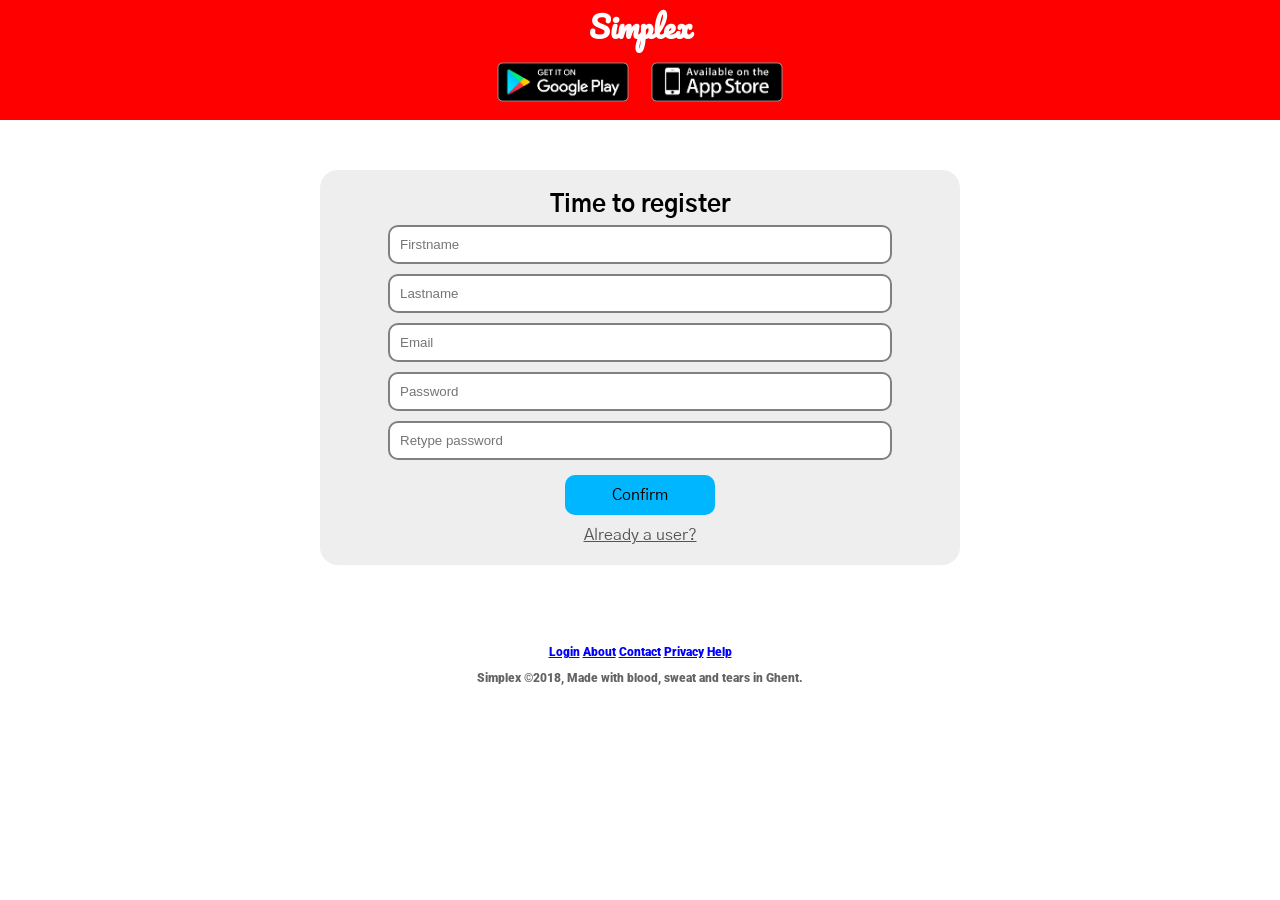
<file: SimplexSite/Register.html>
<!DOCTYPE html>
<html lang="en">
    <head>
        <meta charset="UTF-8">
        <meta name="viewport" content="width=device-width, initial-scale=1.0">
        <meta http-equiv="X-UA-Compatible" content="ie=edge">
        <title>Register to Simplex</title>
        <link href='https://fonts.googleapis.com/css?family=Pacifico' rel='stylesheet'>
        <link href="https://fonts.googleapis.com/css?family=Gothic+A1|Open+Sans|Roboto|Roboto+Condensed" rel="stylesheet">
        <link rel="stylesheet" href="./css/register.css">
    </head>
    <body>
        <div class="header">
            <div class="headerContent">
                <h1>
                    <a href="index.html" style="text-decoration: none; color: white;">Simplex</a>
                </h1>
                <a href="https://play.google.com/store/apps/category/SPORTS" style="text-decoration : none;">
                    <img class="Gplay" src="images/get on google play.png" alt="get on google play button"/>
                </a>
                <a href="https://itunes.apple.com/be/genre/ios-sport/id6004?l=nl&mt=8" style="text-decoration : none;">
                    <img class="AppStore" src="images/available on appstore.png" alt="get on google play button"/>
                </a>
            </div>
        </div>
        <div class="container">
            <div class="login">
                <form>
                    <ul class="flex-outer">
                        <h2>Time to register</h3>
                        <li>
                            <input type="text" name="name" placeholder="Firstname">
                        </li>
                        <li>
                            <input type="text" name="name" placeholder="Lastname">
                        </li>
                        <li>
                            <input type="email" name="email" placeholder="Email">
                        </li>
                        <li>
                            <input type="password" name="password" placeholder="Password">
                        </li>
                        <li>
                            <input type="password" name="password" placeholder="Retype password">
                        </li>
                    </ul>
                </form>
                <div class="submitContainer">
                    <div class="submitButton">
                        <p>Confirm</p>
                    </div>
                    <div class="extraFunctions">
                        <p>
                            <a href="Login.html">Already a user?</a>
                        </p>
                    </div>
                </div>
            </div>
            <footer>
                <div class="footer">
                    <div class="nav">
                        <ul>
                            <li>
                                <a href="Login.html">Login</a>
                            </li>
                            <li>
                                <a href="#">About</a>
                            </li>
                            <li>
                                <a href="#">Contact</a>
                            </li>
                            <li>
                                <a href="#">Privacy</a>
                            </li>
                            <li>
                                <a href="#">Help</a>
                            </li>
                        </ul>
                        <p>Simplex &copy;2018, Made with blood, sweat and tears in Ghent.</p>
                    </div>
                </div>
            </footer>
        </div>
    </body>
</html>
</file>
<file: Portfolio/css/general.css>
* {
    margin: 0;
    padding: 0;
}

.clearfix {
    position: absolute;
    left: -99999px;
}

body {
    background-color: #1D1D1D;
    color: white;
}

a {
    color: white;
    text-decoration: none;
}

h1,a {
    font-family: 'Courier','Bookman','Verdana', 'Arial Black';
}

h2 {
    font-family: 'Trebuchet MS', 'Lucida Sans Unicode', 'Lucida Grande', 'Lucida Sans', Arial, sans-serif;
    font-size: 30pt;
    text-decoration: underline;
}

h3 {
    font-family: 'Segoe UI', Tahoma, Geneva, Verdana, sans-serif;
    font-size: 15pt;
}

footer p {
    text-align: center;
    color: grey;
    margin: 60px auto;
}
</file>
<file: Portfolio/css/menu.css>
.menu_container {
    visibility: hidden;
}

nav {
    height: 50px;
    width: 100%;
    text-align: justify;
    position:fixed;
    top:0;
    background-color: #1D1D1D;
}

#logo {
    float: left;
    margin-left: 20px;
    height: 50px;
    line-height: 50px;
}

.logo {
    font-size: 25pt;
}

#menu-list {
    list-style-type: none;
    float: right;
    margin-right: 20px;
    overflow: hidden;
}

#menu-list li {
    display: inline-block;
    height: 50px;
    line-height: 50px;
}

#menu-list li a:hover {
    color: #48F4F4;
}

nav a {
    color: white;
}

#menu-list li+li {
    margin-left: 55px;
}

.selected {
    text-decoration: line-through;
    color: #48F4F4;
}

@media screen and (max-width: 768px) {
    #logo {
        width: 100%;
        float: none;
        margin-left: -45px;
        text-align: center;
        text-transform: uppercase;
        font-weight: bold;
        height: 50px;
        line-height: 50px;
    }

    .menu_container {
        margin-top: 5px;
        float: left;
        margin-left: 10px;
        visibility: visible;
    }

    .menu_container img {
        height: 35px;
    }

    #menu-list {
        text-align: center;
        float: none;
        background-color: rgb(48, 47, 47);
        width: 100%;
    }

    #menu-list li, #menu-list li+li {
        margin: 0;
        display: block;
    }

    nav ul {
        max-height: 0px;
        overflow: hidden;
    }

    #menu-list li{
        font-size: 15pt;
    }
    #menu-list li:last-child{
        margin-bottom: 6px;
    }

    .showing {
        max-height: 34em;
    }
  }
</file>
<file: Portfolio/css/menu-icon.css>
.menu_container {
    display: inline-block;
    cursor: pointer;
  }
  
  .bar1, .bar2, .bar3 {
    width: 35px;
    height: 4px;
    background-color: white;
    margin: 6px 0;
    transition: 0.3s;
  }
  
  .change .bar1 {
    -webkit-transform: rotate(-45deg) translate(-9px, 4px);
    transform: rotate(-45deg) translate(-9px, 4px);
  }
  
  .change .bar2 {opacity: 0;}
  
  .change .bar3 {
    -webkit-transform: rotate(45deg) translate(-8px, -8px);
    transform: rotate(45deg) translate(-8px, -8px);
  }
</file>
<file: Portfolio/css/index.css>
html {
    background: url('../assets/images//neonbrand-226736-unsplash.jpg') no-repeat center center fixed; 
    -webkit-background-size: cover;
    -moz-background-size: cover;
    -o-background-size: cover;
    background-size: cover;
    height: 100%;
    overflow: hidden;
}
</file>
<file: SimplexSite/css/index.css>
body {
    margin: 0;
    padding: 0;
}
h2,h3 {
    text-align: center;
}

.row {
    font-family: -apple-system, BlinkMacSystemFont, 'Segoe UI', Roboto, Oxygen, Ubuntu, Cantarell, 'Open Sans', 'Helvetica Neue', sans-serif;
    display: flex;
    flex-wrap: wrap;
    padding: 0 4px;
    padding-top: 40px;
    margin: 0 auto;
    justify-content: center;
    align-items: center;
    padding-bottom: 65px;
}

h2 {
    font-family: Pacifico;
    font-size: 50px;
    padding: 0;
    margin: 0;
}

.column {
    flex: 49%;
    max-width: 49%;
    padding: 0 4px;
    margin: 0 auto;
}
.right img{
    max-width: 300px;
    margin: 0 auto;
}

.SLogo {
    max-width: 100px;
    margin: 0 auto;
}

.Gplay, .AppStore{
    max-width: 250px;
    margin: 0 auto;
    padding-top: 0;
    margin-top: 0;
    padding-bottom: -10px;
    
}

.Gplay {
    margin-bottom: -30px;
}

.Gplay, .SLogo, .AppStore {
    display: block;
}


.left p{
    padding-top: 0; 
    margin-top: 0;
    font-family: Pacifico;
    text-align: center;
}

.right{
    display: flex;
    justify-content: center;
    align-items: center;
}

.login{
    display: block;
}

.right img {
    display: block;
}
footer{
    padding: 0;
    margin: 0;
}
.footer {
    font-family: -apple-system, BlinkMacSystemFont, 'Segoe UI', Roboto, Oxygen, Ubuntu, Cantarell, 'Open Sans', 'Helvetica Neue', sans-serif;
    font-size: 12px;
    margin: 0;
    padding: 0;
    display: flex;
    justify-content: center;
    align-items: center;
}

.footer ul li {
    margin: 0 auto;
    display: inline-block;
}

.footer ul li a {
    color: blue;
}

.nav {
    font-weight: 900;
}
.nav ul {
    text-align: center;
}

.nav p {
    color: rgb(100, 100, 100);
}

@media screen and (max-width: 807px) {
    .column {
      flex: 100%;
      max-width: 100%; 
      margin: 0 auto;
    }

    .left {
        margin-bottom: 50px;
    }
    .right {
        margin: 0 auto;
    }

    .Gplay {
        margin-bottom: -30px;
    }
}

@media screen and (max-width: 600px) {
    .column {
      flex: 100%;
      max-width: 100%; 
    }
    .Gplay{
        max-width: 250px;
        margin: 0 auto;
    }

    .Gplay {
        margin-bottom: -30px;
    }
}
</file>
<file: Portfolio/css/about.css>
/* --- Main styles --- */
body {
    color: white;
}

#content-wrapper {
    display: flex;
    margin-top: 100px;
}

#about {
    max-width: 350px;
    
}

/* --- Text ---*/
h3 {
    margin-top: 55px;
}

#aboutContent p {
    margin-top: 15px;
    font-family: Arial, Helvetica, sans-serif;
    font-size: 10pt;
    font-weight: 100;
}

/* --- Left Image --- */
/*Image screen height*/
.col {
    display: flex;
    align-items: center;
    justify-content: center;
}

.col-complementary {
    width: 60%;
}

.col-main {
    width: 40%;
}

.col img {
    max-width: 80%;
    height: auto;
}

/* --- Buttons --- */
.buttons {
    margin-top: 60px;
}

.button {
    width: 200px;
    height: 50px;
    background-color: #48F4F4;
    text-align: center;
    margin: 5px;
}

.button p {
    line-height: 50px;
    font-family: 'Courier','Bookman','Verdana', 'Arial Black';
}

.button:hover {
    background-color: #3BC8C8;
}

/* --- Social Buttons --- */
.side-social {
    position: fixed;
    right: 0;
    top: 35%;
    background-color: #C4C4C4;
    width: 50px;
}

.side-social ul {
    list-style-type: none;
}

.side-social ul li {
    text-align: center;
    margin-top: 10px;
    margin-bottom: 10px;
}

.side-social img {
    height: 30px;
    width: auto;
}

/* --- Mac Style Hover --- */
/*
.side-social img:hover {
    height: 50px;
    width: auto;
}
*/
/* --- iPad Pro --- */
@media only screen 
  and (min-width: 1024px)
  and (min-height: 1366px)
  and (orientation: portrait)
  and (-webkit-min-device-pixel-ratio: 1.5) {
    #content-wrapper {
        flex-direction: column;
        margin-top: 55px;
    }

    .col-complementary {
        width: 100%;
    }
    
    .col-main {
        width: 100%;
    }
    
    .col img {
        max-width: 100%;
    }

    #about {
        transform: none;
        max-width: 100%;
        margin-top: -30px;
        margin-left: 60px;
        margin-bottom: 40px;   
    }
}

@media screen and (max-width: 980px) {
    #about {
        max-width: 220px;
        margin-left: 50px;
    }
}
@media screen and (max-width: 880px) {
    #about {
        max-width: 200px;
        margin-left: 50px;
    }
}

@media screen and (max-width: 800px) {
    #content-wrapper {
        display: flex;
        flex-direction: column;
        margin-top: 55px;
    }

    .col-complementary {
        width: 100%;
    }
    
    .col-main {
        width: 100%;
    }
    
    .col img {
        max-width: 100%;
    }

    #about {
        transform: none;
        max-width: 250px;
        margin-top: -30px;
        margin-left: 60px;
        margin-bottom: 40px;   
    }
}

/* --- Social Icons phone width --- */
@media screen and (max-width: 500px) {
    .side-social {
        position: static;
        width: 100%;
        background-color:#C4C4C4;
        padding-top: 10px;
        padding-bottom: 10px;
    }

    .side-social ul {
        list-style-type: none;
        text-align: center;
    }
    
    .side-social ul li {
        display: inline;
        margin-left: 20px;
        margin-right: 20px;
    }
    
    .side-social img {
        height: 35px;
        line-height: 35px;
        width: auto;
    }

    #about {
        margin: 0 auto;
        margin-bottom: 40px;
        max-width: 70%;
    }
}
</file>
<file: Portfolio/css/contact.css>
#content {
    margin-top: 100px;
    display: flex;
    flex-direction: column;
}

#wrapper {
    width: 90%;
    margin: 0 auto;
}

#wrapper p {
    font-size: 12pt;
    font-family: Arial, Helvetica, sans-serif;
    color: #757575;
    font-weight: bold;
}

#info, #form {
    margin-top: 30px;
}

.item {
    display: flex;
    align-items: center;
    margin-bottom: 5px;
}

.item p, .item img {
    display: inline-block;
}

.item img {
    height: 25px;
    width: auto;
}

.side-social {
    margin-top: 30px;
    position: static;
    width: 260px;
    background-color:#C4C4C4;
    padding-top: 10px;
    padding-bottom: 10px;
}

.side-social ul {
    list-style-type: none;
    text-align: center;
}

.side-social ul li {
    display: inline;
    margin-left: 10px;
    margin-right: 10px;
}

.side-social img {
    height: 35px;
    line-height: 35px;
    width: auto;
}

#form label, input, textarea {
    margin: 0;
    padding: 0;
    width: 100%;
    display: block;
    color: white;
}

input[type=text], textarea {
    padding: 12px 20px;
    margin: 8px 0;
    display: inline-block;
    border: 1px solid #000;
    box-sizing: border-box;
    background: #2B2B2B;
    
}

input[type=submit] {
    font-family: 'Courier','Bookman','Verdana', 'Arial Black'; 
    font-size: 12pt;
    background-color: #48F4F4;
    color: white;
    padding: 14px 20px;
    margin: 8px 0;
    border: none;
    cursor: pointer;
}

input:focus, textarea:focus {
    outline: none;
    border:1px solid #48F4F4;
}

input[type=submit]:hover {
    background-color: #3BC8C8;
}

.map {
    margin-top: 50px;
    background: url("../assets/images/google-maps-voorbeeld.jpg") no-repeat center center;
    -webkit-background-size: cover;
    -moz-background-size: cover;
    -o-background-size: cover;
    background-size: cover;
    overflow: hidden;
    height: 500px;
    width: 100%;
}

@media screen and (max-width: 500px) {
    .side-social {
        width: 100%;
    }

    .side-social ul li {
        margin-left: 20px;
        margin-right: 20px;
    }
}

@media screen and (max-width: 400px) {
    .side-social {
        width: 100%;
    }

    .side-social ul li {
        margin-left: 10px;
        margin-right: 10px;

        
    }
}
</file>
<file: Portfolio/css/project.css>
/* --- Main styles --- */

body {
    color: white;
}

#content {
    margin-top: 100px;
}

#wrapper {
    display: flex;
    justify-content: center;
}

#description {
    max-width: 350px;
}

/* --- Text ---*/
h2 {
    margin-left: 30px;
    margin-bottom: 20px;
}

#description {
    font-family: Arial, Helvetica, sans-serif;
}

#description h3 {
    margin-top: 30px;
}

#description h4 {
    margin-top: 10px;
}

#description ul {
    margin-top: 10px;
    list-style-type: none;
}

#description p {
    margin-top: 20px;
    font-size: 10pt;
}

.tech_project ul {
    font-size: 10pt;
}


#aboutContent p {
    margin-top: 15px;
    font-family: Arial, Helvetica, sans-serif;
    font-size: 10pt;
    font-weight: 100;
}

.col-complementary {
    width: 60%;
}

.col-main {
    width: 40%;
}

.col img {
    align-self: flex-start;
    width: 90%;
}

/* --- Buttons --- */

.buttons {
    margin-top: 60px;
}

.buttons {
    margin-top: 60px;
    margin-bottom: 30px;
}

.button {
    width: 200px;
    height: 50px;
    background-color: #48F4F4;
    text-align: center;
    margin: 5px;
}

.button p {
    line-height: 50px;
    font-family: 'Courier', 'Bookman', 'Verdana', 'Arial Black';
}

.button:hover {
    background-color: #3BC8C8;
}

/* --- iPad Pro --- */

@media only screen and (min-width: 1024px) and (min-height: 1366px) and (orientation: portrait) and (-webkit-min-device-pixel-ratio: 1.5) {
    #wrapper {
        flex-direction: column;
        margin-top: 55px;
    }
    .col-complementary {
        width: 100%;
    }
    .col-main {
        width: 100%;
    }
    .col img {
        width: 100%;
    }
    #description {
        transform: none;
        max-width: 70%;
        margin-top: -30px;
        margin-left: 60px;
        margin-bottom: 40px;
    }
}

@media screen and (max-width: 950px) {
    #description {
        max-width: 300px;
    }
}

@media screen and (max-width: 800px) {
    #wrapper {
        display: flex;
        flex-direction: column;
        margin-top: 55px;
    }
    .col-complementary {
        width: 100%;
    }

    h2 {
        text-align: center;
        margin-left: 0;
    }
    .col-main {
        width: 100%;
    }
    .col img {
        width: 100%;
    }
    #description {
        transform: none;
        max-width: 450px;
        margin-top: -30px;
        margin-left: 60px;
        margin-bottom: 40px;
    }
}

/* --- Social Icons phone width --- */

@media screen and (max-width: 500px) {
    #description {
        margin: 0 auto;
        margin-bottom: 40px;
        max-width: 70%;
    }
}
</file>
<file: Portfolio/css/work.css>
* {
  margin: 0;
  padding: 0;
  box-sizing: border-box;
}

#content {
  margin-top: 55px;
  height: 100%;
}

#content_header {
  display: flex;
  justify-content: center;
  align-items: center; 
  margin-bottom: 30px;
  flex-direction: column;
  text-align: center;
}

#content_header h3 {
  margin-top: 5px;
}

/* Create three equal columns that floats next to each other */
.column {
  float: left;
  width: 33.33%;
}

/* Clear floats after the columns */
#projects:after {
  content: "";
  display: table;
  clear: both;
}

img {
  display: block;
  width: 100%;
}
  
/* Responsive layout - makes the three columns stack on top of each other instead of next to each other */
@media screen and (max-width: 1200px) {
  .column {
    width: 50%;
  }
}

@media screen and (max-width: 650px) {
  .column {
    width: 100%;
  }
}
</file>
<file: SimplexSite/css/login.css>
* { margin: 0; padding: 0; }

.header{
    display: flex;
    height: 120px;
    background-color: red;
    width: 100%;
    justify-content: center;
}

.header h1{
    font-size: 30px;
    font-family: Pacifico;
    color: white;
    text-align: center;
}

.header div {
    display: block;
}

.Gplay, .AppStore {
    margin: 0;
    max-width: 150px;
    display: inline;
}

.container {
    font-family: 'Gothic A1';
    display: flex;
    flex-direction: column;
    align-items: center;
    justify-content: center;
}

.login {
    text-align: center;
    width: 70%;
    max-width: 600px;
    margin-top: 50px;
    padding: 20px;
    border-radius: 18px;
    background-color: #eeeeee;
}

.login ul {
    list-style: none;
}

.login ul li {
    /*margin-left: -23px;*/
}

form {
    
}

input {
    border-style: solid;
    border-color: gray;
    border-radius: 10px;
    width: 80%;
    margin: 5px;
    padding: 10px;
}


submitContainer {
    margin: 0 auto;
}

.submitButton {
    border-radius: 10px;
    margin: 0 auto;
    width: 140px;
    background-color: rgb(0, 183, 255);
    padding: 10px 5px;
    margin-top: 10px;
}

.extraFunctions {
    margin-top: 10px;
}
.extraFunctions a{
    color: rgb(85, 85, 85);
}

footer{
    padding: 0;
    margin: 0;
}
.footer {
    font-family: -apple-system, BlinkMacSystemFont, 'Segoe UI', Roboto, Oxygen, Ubuntu, Cantarell, 'Open Sans', 'Helvetica Neue', sans-serif;
    font-size: 12px;
    margin: 0;
    padding-top: 100px;
    display: flex;
    justify-content: center;
    align-items: center;
}

.footer ul li {
    display: inline-block;
}

.footer ul li a {
    color: blue;
}

.nav {
    font-weight: 900;
}
.nav ul {
    text-align: center;
}

.nav p {
    padding-top: 12px;
    color: rgb(100, 100, 100);
}

@media screen and (max-width: 800px){
    body{
        width: 100%;
    }
    .login {
        text-align: center;
        width: 80%;
        max-width: 600px;
        margin-top: 50px;
        margin-bottom: 40px;
        padding: 20px;
        border-radius: 18px;
        background-color: #eeeeee;
    }
}
</file>
<file: SimplexSite/css/recover.css>
* { margin: 0; padding: 0; }

.header{
    display: flex;
    height: 120px;
    background-color: red;
    width: 100%;
    justify-content: center;
}

.header h1{
    font-size: 30px;
    font-family: Pacifico;
    color: white;
    text-align: center;
}

.header div {
    display: block;
}

.Gplay, .AppStore {
    margin: 0;
    max-width: 150px;
    display: inline;
}

.container {
    font-family: 'Gothic A1';
    display: flex;
    flex-direction: column;
    align-items: center;
    justify-content: center;
}

.login {
    text-align: center;
    width: 70%;
    max-width: 600px;
    margin-top: 50px;
    margin-bottom: 40px;
    padding: 20px;
    border-radius: 18px;
    background-color: #eeeeee;
}

.login ul {
    list-style: none;
}

.login ul li {
    /*margin-left: -23px;*/
}

form {
    
}

input {
    border-style: solid;
    border-color: gray;
    border-radius: 10px;
    width: 80%;
    margin: 5px;
    padding: 10px;
}


submitContainer {
    margin: 0 auto;
}

.submitButton {
    border-radius: 10px;
    margin: 0 auto;
    width: 140px;
    background-color: rgb(0, 183, 255);
    padding: 10px 5px;
    margin-top: 10px;
}

.extraFunctions {
    margin-top: 10px;
}
.extraFunctions a{
    color: rgb(85, 85, 85);
}

footer{
    padding: 0;
    margin: 0;
}
.footer {
    font-family: -apple-system, BlinkMacSystemFont, 'Segoe UI', Roboto, Oxygen, Ubuntu, Cantarell, 'Open Sans', 'Helvetica Neue', sans-serif;
    font-size: 12px;
    margin: 0;
    padding-top: 100px;
    display: flex;
    justify-content: center;
    align-items: center;
}

.footer ul li {
    display: inline-block;
}

.footer ul li a {
    color: blue;
}

.nav {
    font-weight: 900;
}
.nav ul {
    text-align: center;
}

.nav p {
    padding-top: 12px;
    color: rgb(100, 100, 100);
}

@media screen and (max-width: 800px){
    body{
        width: 100%;
    }
    .login {
        text-align: center;
        width: 80%;
        max-width: 600px;
        margin-top: 50px;
        margin-bottom: 40px;
        padding: 20px;
        border-radius: 18px;
        background-color: #eeeeee;
    }
}
</file>
<file: SimplexSite/css/register.css>
* { margin: 0; padding: 0; }

.header{
    display: flex;
    height: 120px;
    background-color: red;
    width: 100%;
    justify-content: center;
}

.header h1{
    font-size: 30px;
    font-family: Pacifico;
    color: white;
    text-align: center;
}

.header div {
    display: block;
}

.Gplay, .AppStore {
    margin: 0;
    max-width: 150px;
    display: inline;
}

.container {
    font-family: 'Gothic A1';
    display: flex;
    flex-direction: column;
    align-items: center;
    justify-content: center;
}

.login {
    text-align: center;
    width: 70%;
    max-width: 600px;
    margin-top: 50px;
    margin-bottom: 80px;
    padding: 20px;
    border-radius: 18px;
    background-color: #eeeeee;
}

.login ul {
    list-style: none;
}

.login ul li {
    /*margin-left: -23px;*/
}

form {
    
}

input {
    border-style: solid;
    border-color: gray;
    border-radius: 10px;
    width: 80%;
    margin: 5px;
    padding: 10px;
}


submitContainer {
    margin: 0 auto;
}

.submitButton {
    border-radius: 10px;
    margin: 0 auto;
    width: 140px;
    background-color: rgb(0, 183, 255);
    padding: 10px 5px;
    margin-top: 10px;
}

.extraFunctions {
    margin-top: 10px;
}
.extraFunctions a{
    color: rgb(85, 85, 85);
}

footer{
    padding: 0;
    margin: 0;
}
.footer {
    bottom: 10px;
    font-family: -apple-system, BlinkMacSystemFont, 'Segoe UI', Roboto, Oxygen, Ubuntu, Cantarell, 'Open Sans', 'Helvetica Neue', sans-serif;
    font-size: 12px;
    margin: 0;
    display: flex;
    justify-content: center;
    align-items: center;
}

.footer ul li {
    display: inline-block;
}

.footer ul li a {
    color: blue;
}

.nav {
    font-weight: 900;
}
.nav ul {
    text-align: center;
}

.nav p {
    padding-top: 12px;
    color: rgb(100, 100, 100);
}


@media screen and (max-width: 800px){
    body{
        width: 100%;
    }
    .login {
        text-align: center;
        width: 80%;
        max-width: 600px;
        margin-top: 50px;
        margin-bottom: 80px;
        padding: 20px;
        border-radius: 18px;
        background-color: #eeeeee;
    }
}
</file>
